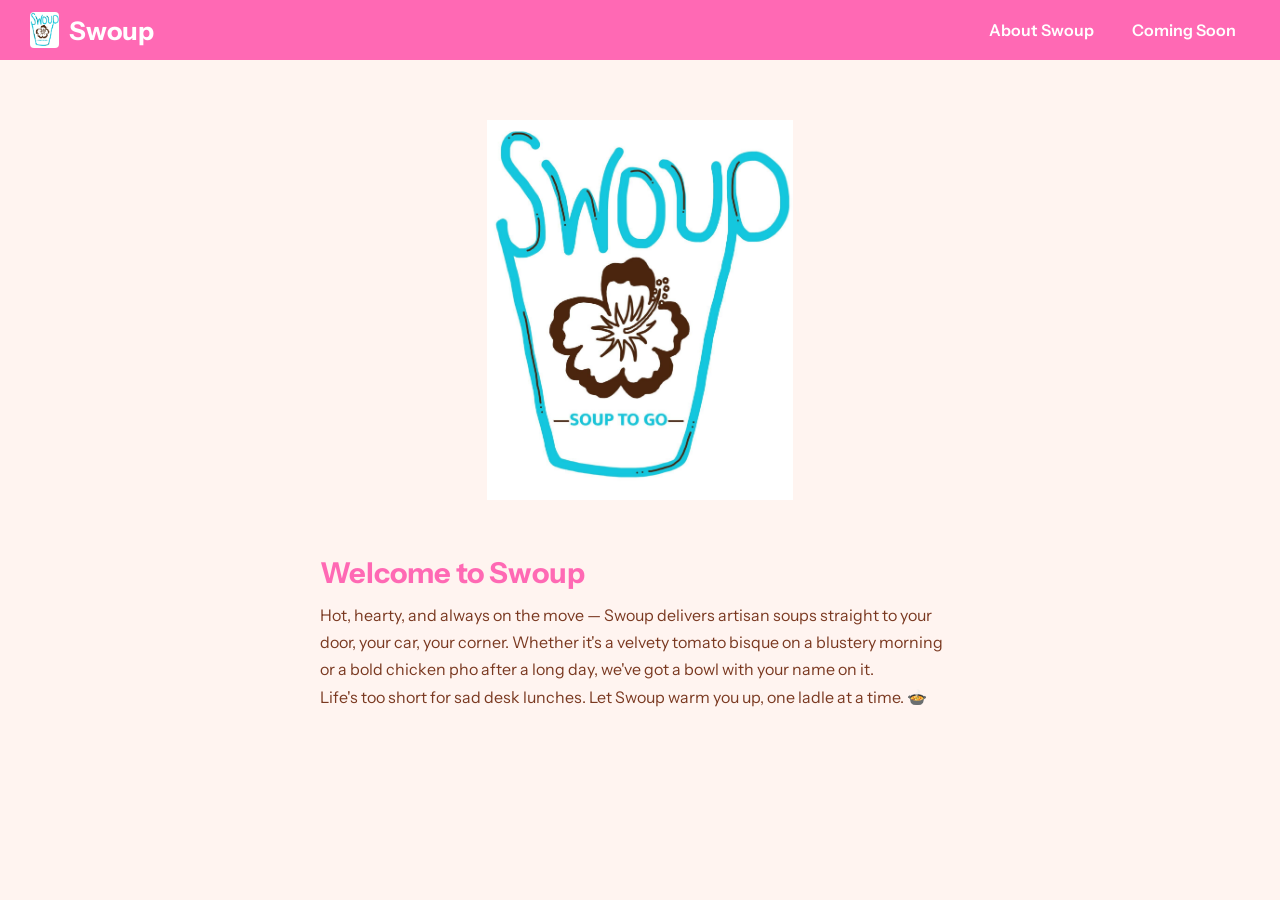
<file: index.html>
<!DOCTYPE html>
<html lang="en">
<head>
    <meta charset="UTF-8">
    <meta name="viewport" content="width=device-width, initial-scale=1.0">
    <title>Swoup</title>
    <meta name="description" content="SWOUP- SOUP TO GO "  >
    <link rel="preconnect" href="https://fonts.googleapis.com">
    <link rel="preconnect" href="https://fonts.gstatic.com" crossorigin>
    <link rel="stylesheet" href="https://fonts.googleapis.com/css2?family=Instrument+Sans:wght@400;600;700&family=Montserrat:wght@400;600;700&display=swap">
    <link rel="icon" type="image/png" href="Screenshot from 2026-03-06 22-29-55.png">
    <link rel="stylesheet" href="styles.css">
</head>
<body>

    <nav>
        <a href="index.html" class="logo">
            <img src="IMG_0167.jpg" alt="Swoup logo" class="logo-img">
            Swoup
        </a>
        <ul>
            <li><a href="about.html">About Swoup</a></li>
            <li><a href="coming-soon.html">Coming Soon</a></li>
        </ul>
    </nav>

    <main class="hero">
        <img
            src="IMG_0167.jpg"
            alt="Swoup hero image"
        >
        <div class="hero-text">
            <h1>Welcome to Swoup</h1>
            <p>
                Hot, hearty, and always on the move — Swoup delivers artisan soups straight to your door, your car, your corner. 
                Whether it's a velvety tomato bisque on a blustery morning or a bold chicken pho after a long day, we've got a bowl with your name on it.
            </p>
            <p>
                Life's too short for sad desk lunches. Let Swoup warm you up, one ladle at a time. 🍲
            </p>
        </div>
    </main>

</body>
</html>
</file>
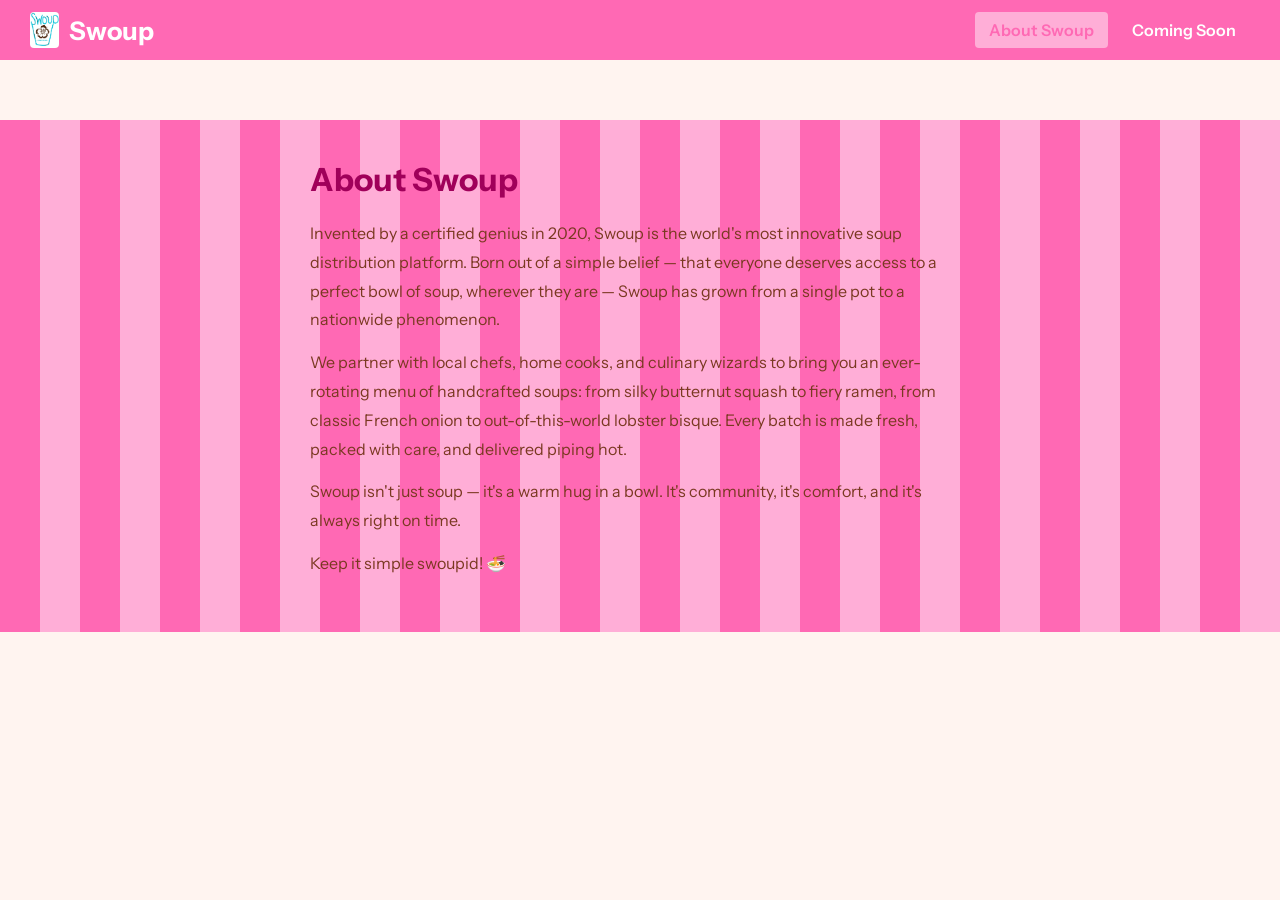
<file: about.html>
<!DOCTYPE html>
<html lang="en">
<head>
    <meta charset="UTF-8">
    <meta name="viewport" content="width=device-width, initial-scale=1.0">
    <title>About Swoup</title>
    <meta name="description" content="Learn about Swoup- a force, a movement, a way of life.">
    <link rel="preconnect" href="https://fonts.googleapis.com">
    <link rel="preconnect" href="https://fonts.gstatic.com" crossorigin>
    <link rel="stylesheet" href="https://fonts.googleapis.com/css2?family=Instrument+Sans:wght@400;600;700&family=Montserrat:wght@400;600;700&display=swap">
    <link rel="icon" type="image/png" href="Screenshot from 2026-03-06 22-29-55.png">
    <link rel="stylesheet" href="styles.css">
</head>
<body>

    <nav>
        <a href="index.html" class="logo">
            <img src="IMG_0167.jpg" alt="Swoup logo" class="logo-img">
            Swoup
        </a>
        <ul>
            <li><a href="about.html" class="active">About Swoup</a></li>
            <li><a href="coming-soon.html">Coming Soon</a></li>
        </ul>
    </nav>

    <main class="striped-bg">
        <div class="page-content">
            <h2>About Swoup</h2>
            <p>
                Invented by a certified genius in 2020, Swoup is the world's most innovative soup distribution platform. 
                Born out of a simple belief — that everyone deserves access to a perfect bowl of soup, wherever they are — 
                Swoup has grown from a single pot to a nationwide phenomenon.
            </p>
            <p>
                We partner with local chefs, home cooks, and culinary wizards to bring you an ever-rotating menu of 
                handcrafted soups: from silky butternut squash to fiery ramen, from classic French onion to out-of-this-world 
                lobster bisque. Every batch is made fresh, packed with care, and delivered piping hot.
            </p>
            <p>
                Swoup isn't just soup — it's a warm hug in a bowl. It's community, it's comfort, and it's always right on time.
            </p>
            <p>
                Keep it simple swoupid! 🍜
            </p>
        </div>
    </main>

</body>
</html>
</file>
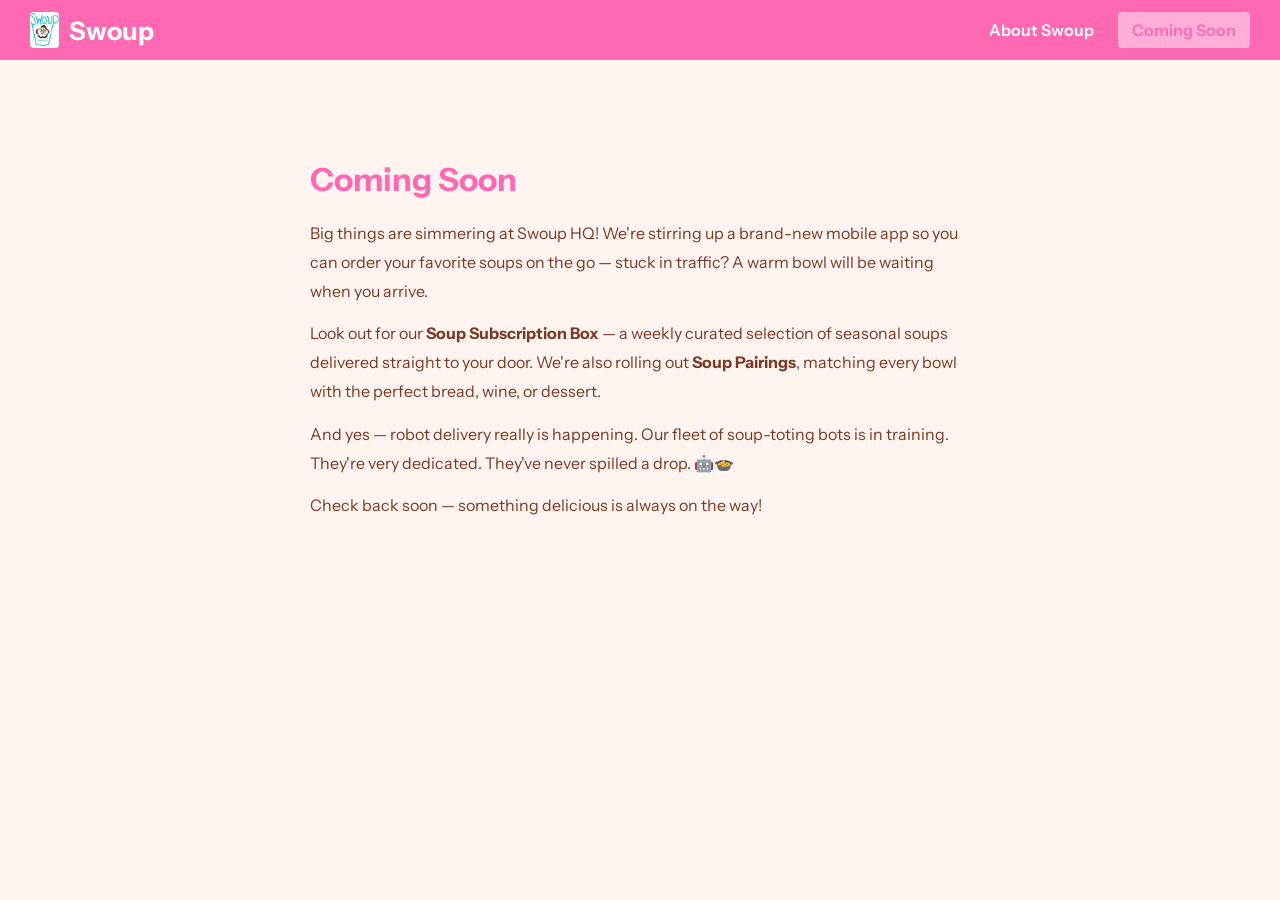
<file: coming-soon.html>
<!DOCTYPE html>
<html lang="en">
<head>
    <meta charset="UTF-8">
    <meta name="viewport" content="width=device-width, initial-scale=1.0">
    <title>Coming Soon – Swoup</title>
    <meta name="description" content="New Swoup features are on the way. Stay tuned for exciting updates!">
    <link rel="preconnect" href="https://fonts.googleapis.com">
    <link rel="preconnect" href="https://fonts.gstatic.com" crossorigin>
    <link rel="stylesheet" href="https://fonts.googleapis.com/css2?family=Instrument+Sans:wght@400;600;700&family=Montserrat:wght@400;600;700&display=swap">
    <link rel="icon" type="image/png" href="Screenshot from 2026-03-06 22-29-55.png">
    <link rel="stylesheet" href="styles.css">
</head>
<body>

    <nav>
        <a href="index.html" class="logo">
            <img src="IMG_0167.jpg" alt="Swoup logo" class="logo-img">
            Swoup
        </a>
        <ul>
            <li><a href="about.html">About Swoup</a></li>
            <li><a href="coming-soon.html" class="active">Coming Soon</a></li>
        </ul>
    </nav>

    <main>
        <div class="page-content">
            <h2>Coming Soon</h2>
            <p>
                Big things are simmering at Swoup HQ! We're stirring up a brand-new mobile app so you can order your 
                favorite soups on the go — stuck in traffic? A warm bowl will be waiting when you arrive.
            </p>
            <p>
                Look out for our <strong>Soup Subscription Box</strong> — a weekly curated selection of seasonal soups 
                delivered straight to your door. We're also rolling out <strong>Soup Pairings</strong>, matching every 
                bowl with the perfect bread, wine, or dessert.
            </p>
            <p>
                And yes — robot delivery really is happening. Our fleet of soup-toting bots is in training. 
                They're very dedicated. They've never spilled a drop. 🤖🍲
            </p>
            <p>Check back soon — something delicious is always on the way!</p>
        </div>
    </main>

</body>
</html>
</file>
<file: styles.css>
:root {
    --color-primary: #ff69b4;
    --color-secondary: #ffaed7;
    --color-accent: #f07040;
    --color-bg: #fff4f0;
    --color-text: #1a0a00;
    --color-text-muted: #7a3921;
    --color-heading-contrast: #a0005a;
}

* {
    margin: 0;
    padding: 0;
    box-sizing: border-box;
}

body {
    font-family: 'Instrument Sans', 'Montserrat', Arial, sans-serif;
    background-color: var(--color-bg);
    color: var(--color-text);
}

/* Navigation */
nav {
    background-color: var(--color-primary);
    padding: 12px 30px;
    display: flex;
    align-items: center;
    justify-content: space-between;
}

nav .logo {
    display: flex;
    align-items: center;
    gap: 10px;
    color: #fff;
    font-size: 1.6rem;
    font-weight: 700;
    text-decoration: none;
}

nav .logo:focus {
    outline: 2px solid var(--color-secondary);
    outline-offset: 3px;
    border-radius: 4px;
}

nav .logo-img {
    height: 36px;
    width: auto;
    border-radius: 4px;
}

nav ul {
    list-style: none;
    display: flex;
    gap: 10px;
}

nav ul li a {
    color: #fff;
    text-decoration: none;
    font-size: 1rem;
    font-weight: 600;
    padding: 8px 14px;
    border-radius: 4px;
    transition: background-color 0.2s, color 0.2s;
}

nav ul li a:hover {
    background-color: var(--color-secondary);
    color: var(--color-primary);
}

nav ul li a.active {
    background-color: var(--color-secondary);
    color: var(--color-primary);
}

nav ul li a:focus {
    outline: 2px solid var(--color-secondary);
    outline-offset: 2px;
}

/* Hero section */
.hero {
    display: flex;
    flex-direction: column;
    align-items: center;
    padding: 60px 20px 40px;
}

.hero img {
    width: 100%;
    max-width: 700px;
    max-height: 380px;
    object-fit: contain;
}

.hero-text {
    margin-top: 30px;
    width: 100%;
    max-width: 700px;
    padding: 25px 30px;
}

.hero-text h1 {
    font-size: 1.8rem;
    font-weight: 700;
    margin-bottom: 12px;
    color: var(--color-primary);
}

.hero-text p {
    font-size: 1rem;
    line-height: 1.7;
    color: var(--color-text-muted);
}

/* Interior pages */
.page-content {
    max-width: 760px;
    margin: 60px auto;
    padding: 40px 50px;
}

.page-content h2 {
    font-size: 2rem;
    font-weight: 700;
    color: var(--color-primary);
    margin-bottom: 20px;
}

.page-content p {
    font-size: 1rem;
    line-height: 1.8;
    color: var(--color-text-muted);
    margin-bottom: 14px;
}

/* About page vertical stripes */
.striped-bg {
    background: repeating-linear-gradient(
        to right,
        var(--color-primary) 0px,
        var(--color-primary) 40px,
        var(--color-secondary) 40px,
        var(--color-secondary) 80px
    );
}

.striped-bg .page-content h2 {
    color: var(--color-heading-contrast);
}

/* Responsive */
@media (max-width: 600px) {
    nav {
        flex-wrap: wrap;
        gap: 10px;
        padding: 12px 16px;
    }

    nav ul {
        gap: 6px;
    }

    nav ul li a {
        padding: 6px 10px;
        font-size: 0.9rem;
    }

    .page-content {
        margin: 30px 16px;
        padding: 24px 20px;
    }
}
</file>
